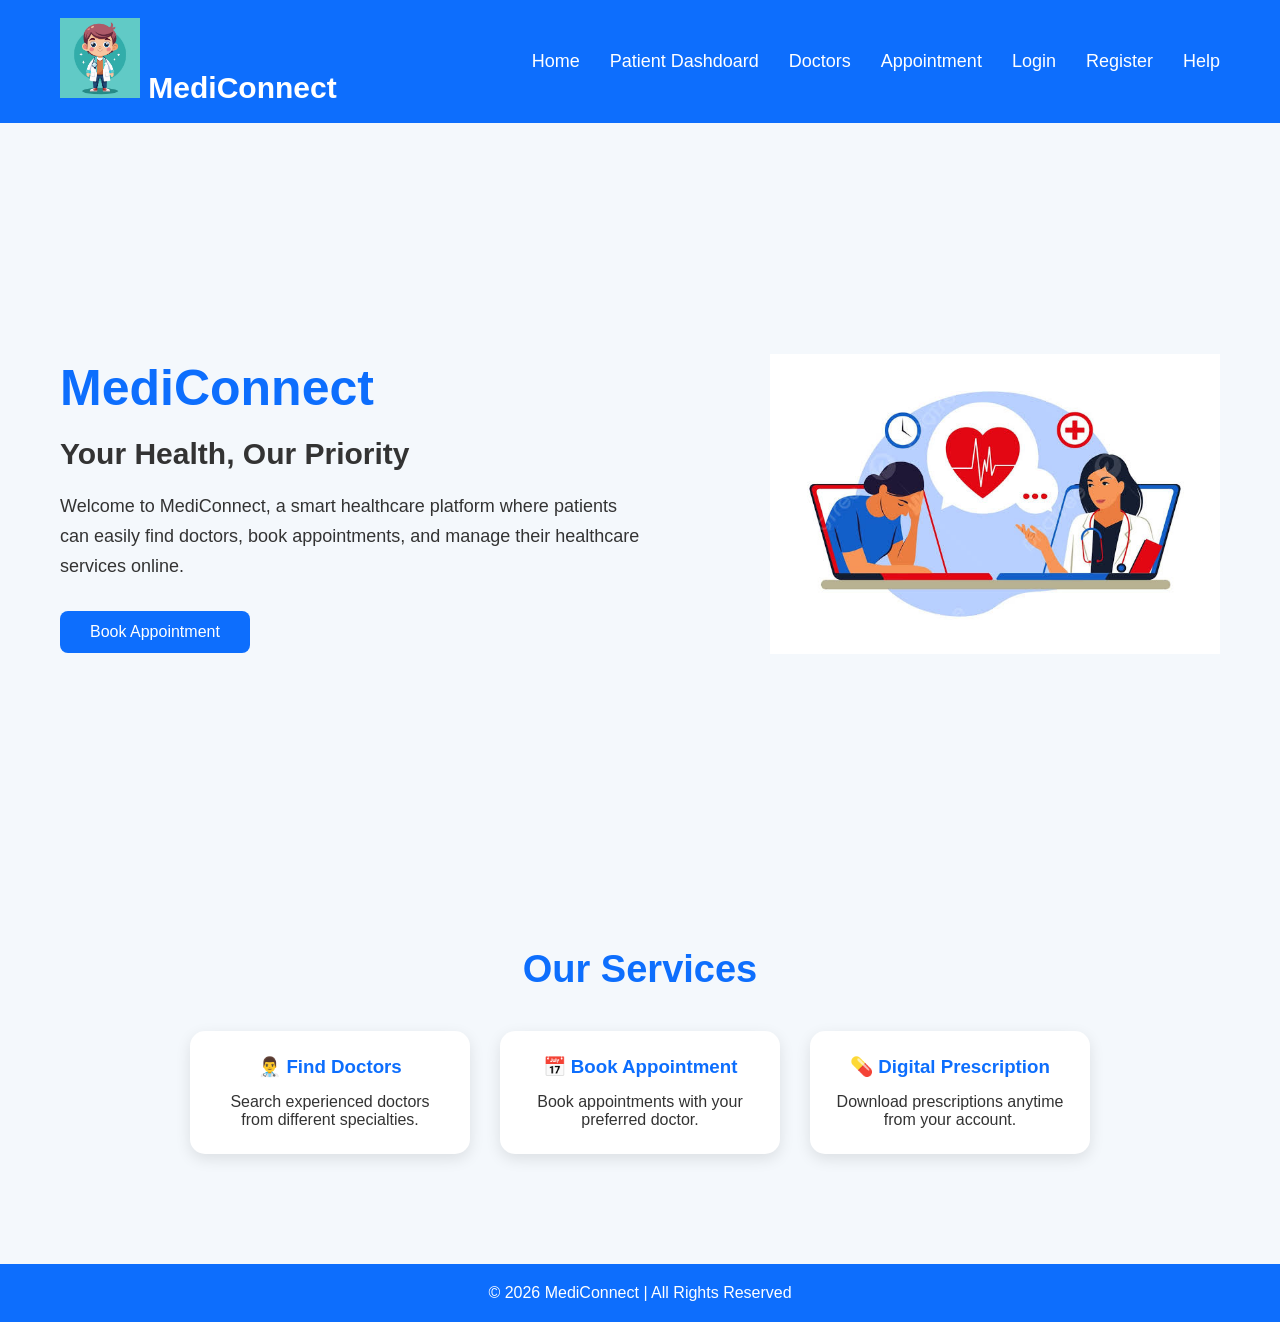
<file: index.html>
<!DOCTYPE html>
<html lang="en">
<head>
    <meta charset="UTF-8">
    <meta name="viewport" content="width=device-width, initial-scale=1.0">
    <title>MediConnect - Home</title>

    <link rel="stylesheet" href="style.css">
    <link rel="icon" type="image/jpeg" href="download.jpg">
</head>

<body>

    <!-- Navbar -->

    <nav class="navbar">


        <div class="logo">
    <img src="images (4).jpg" alt="Logo" class="logo-img">
    <span>MediConnect</span>
    </div>

        <ul class="nav-links">

            <li><a href="index.html">Home</a></li>
            <li><a href="patient-dashboard.html">Patient Dashdoard</a></li>
            <li><a href="doctors.html">Doctors</a></li>
            <li><a href="appointment.html">Appointment</a></li>
            <li><a href="login.html">Login</a></li>
            <li><a href="register.html">Register</a></li>
            <li><a href="help.html">Help</a></li>

        </ul>

    </nav>

    <!-- Home Section -->

    <section class="home">

        <div class="home-content">

            <h1>MediConnect</h1>

            <h3>Your Health, Our Priority</h3>

            <p>
                Welcome to MediConnect, a smart healthcare platform
                where patients can easily find doctors, book appointments,
                and manage their healthcare services online.
            </p>

            <a href="appointment.html" class="btn">
                Book Appointment
            </a>

        </div>

        <div class="home-image">

            <img src="images.jpg" alt="Doctor">

        </div>

    </section>

    <!-- Services -->

    <section class="services">

        <h2>Our Services</h2>

        <div class="service-box">

            <div class="card">

                <h3>👨‍⚕️ Find Doctors</h3>

                <p>
                    Search experienced doctors
                    from different specialties.
                </p>

            </div>

            <div class="card">

                <h3>📅 Book Appointment</h3>

                <p>
                    Book appointments
                    with your preferred doctor.
                </p>

            </div>

            <div class="card">

                <h3>💊 Digital Prescription</h3>

                <p>
                    Download prescriptions
                    anytime from your account.
                </p>

            </div>

        </div>

    </section>

    <!-- Footer -->

    <footer>

        <p>
            © 2026 MediConnect | All Rights Reserved
        </p>

    </footer>

</body>
</html>
</file>
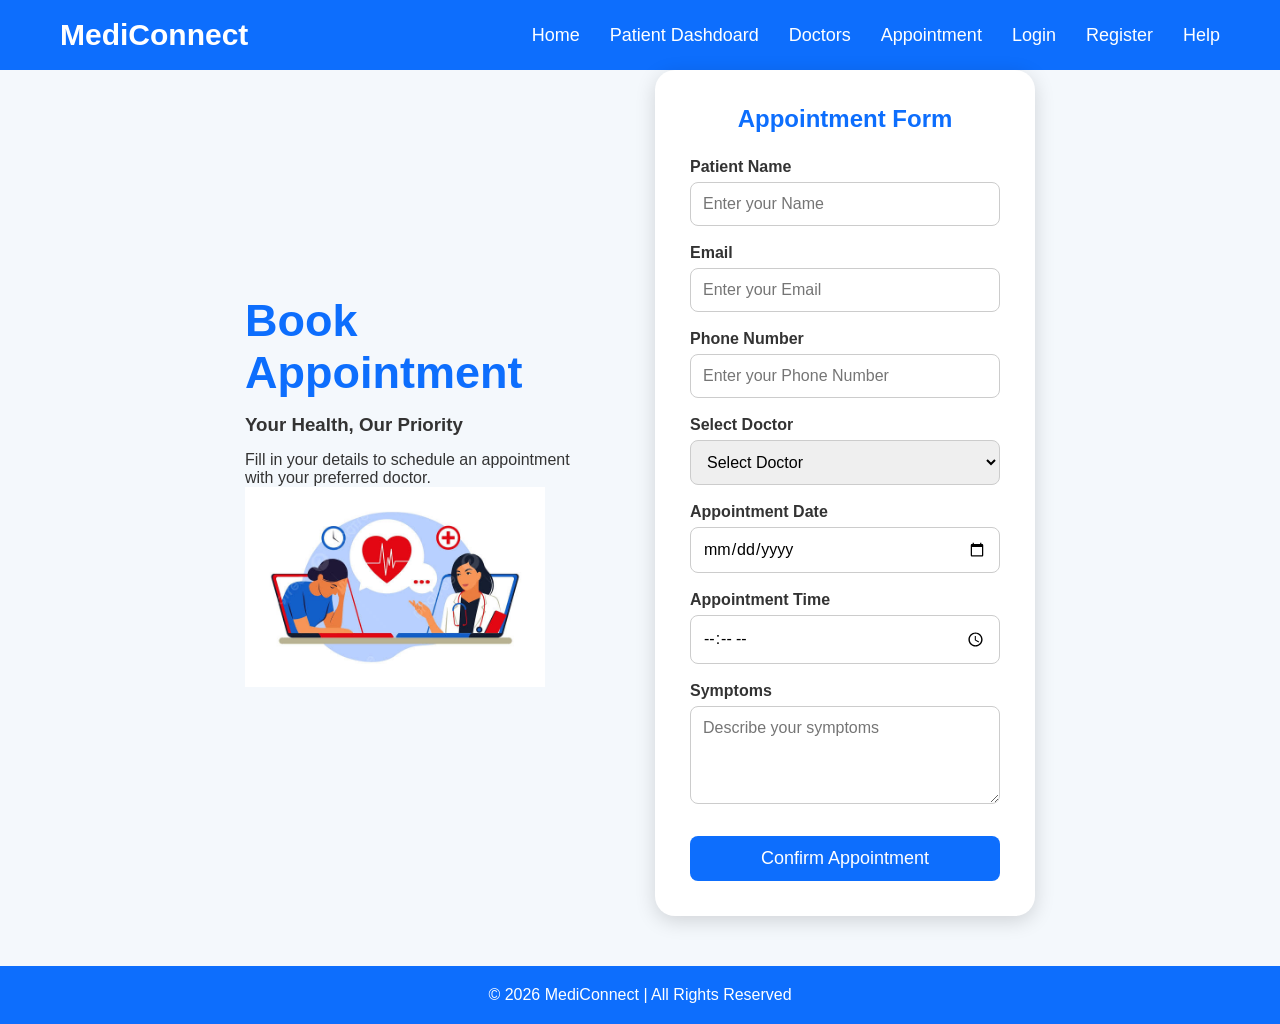
<file: appointment.html>
<!DOCTYPE html>
<html lang="en">
<head>
    <meta charset="UTF-8">
    <meta name="viewport" content="width=device-width, initial-scale=1.0">
    <title>MediConnect - Appointment</title>

    <link rel="stylesheet" href="style.css">
    <link rel="icon" type="image/jpeg" href="download.jpg"></head>

<body>

    <!-- Navbar -->

    <nav class="navbar">

        <div class="logo">MediConnect</div>

        <ul class="nav-links">
            <li><a href="index.html">Home</a></li>
            <li><a href="patient-dashboard.html">Patient Dashdoard</a></li>
            <li><a href="doctors.html">Doctors</a></li>
            <li><a href="appointment.html">Appointment</a></li>
            <li><a href="login.html">Login</a></li>
            <li><a href="register.html">Register</a></li>
            <li><a href="help.html">Help</a></li>
        </ul>

    </nav>

    <!-- Appointment Section -->

    <section class="main-container">

        <div class="left-side-style">

            <h1>Book Appointment</h1>

            <h3>Your Health, Our Priority</h3>

            <p>
                Fill in your details to schedule an appointment
                with your preferred doctor.
            </p>

            <img src="images.jpg" alt="Doctor" width="300">

        </div>

        <div class="login-card">

            <h2>Appointment Form</h2>

            <form>

                <label>Patient Name</label>

                <input
                type="text"
                placeholder="Enter your Name"
                required>

                <label>Email</label>

                <input
                type="email"
                placeholder="Enter your Email"
                required>

                <label>Phone Number</label>

                <input
                type="tel"
                placeholder="Enter your Phone Number"
                required>

                <label>Select Doctor</label>

                <select required>

                    <option>Select Doctor</option>

                    <option>Dr. Priya Sharma</option>

                    <option>Dr. Rahul Kumar</option>

                    <option>Dr. Anitha Rao</option>

                </select>

                <label>Appointment Date</label>

                <input
                type="date"
                required>

                <label>Appointment Time</label>

                <input
                type="time"
                required>

                <label>Symptoms</label>

                <textarea
                rows="4"
                placeholder="Describe your symptoms"></textarea>

                <button type="submit">

                    Confirm Appointment

                </button>

            </form>

        </div>

    </section>

    <footer>

        © 2026 MediConnect | All Rights Reserved

    </footer>

</body>
</html>
</file>
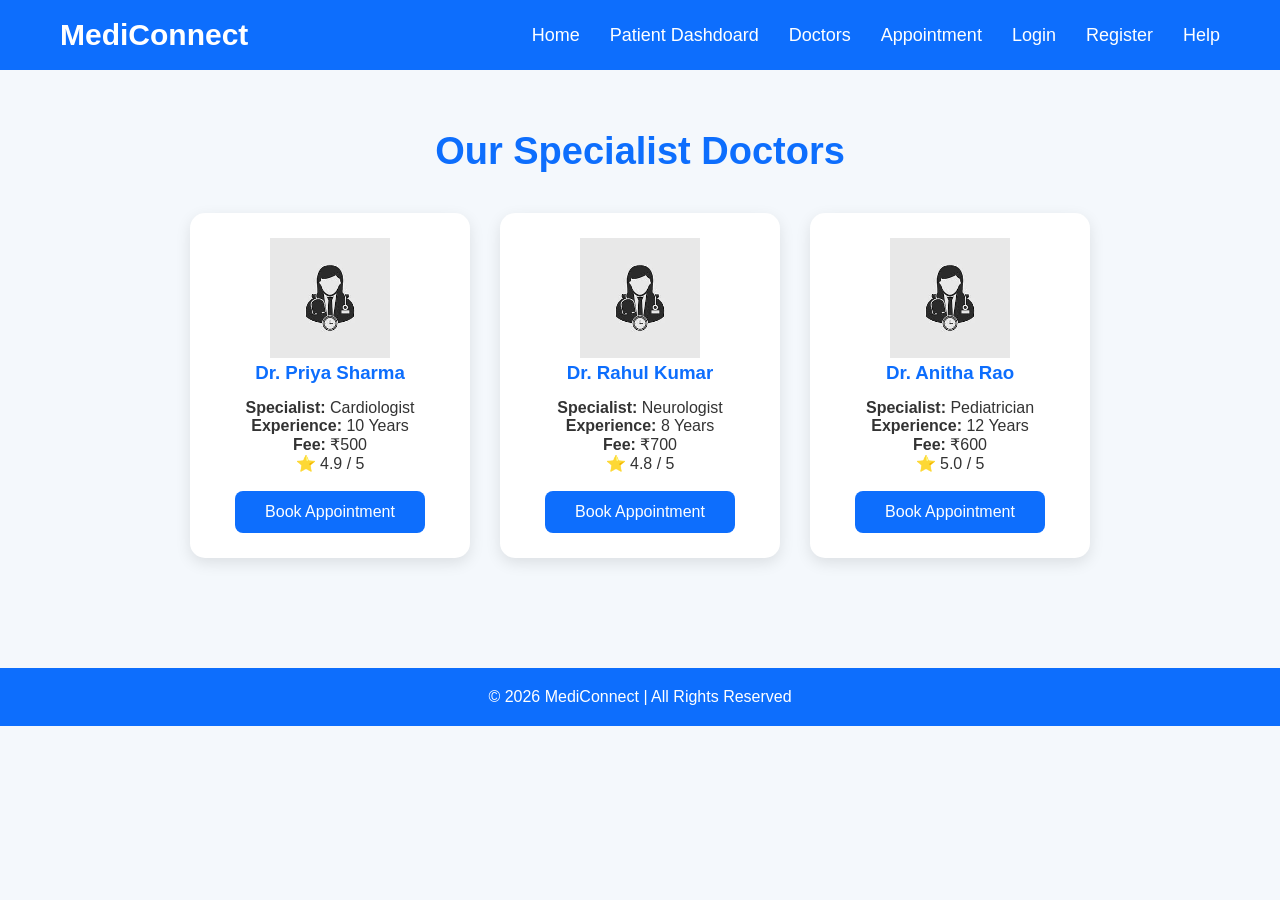
<file: doctors.html>
<!DOCTYPE html>
<html lang="en">
<head>
    <meta charset="UTF-8">
    <meta name="viewport" content="width=device-width, initial-scale=1.0">
    <title>MediConnect - Doctors</title>

    <link rel="stylesheet" href="style.css">
    <link rel="icon" type="image/jpeg" href="download.jpg">
</head>

<body>

    <!-- Navbar -->

    <nav class="navbar">

        <div class="logo">MediConnect</div>

        <ul class="nav-links">
            <li><a href="index.html">Home</a></li>
            <li><a href="patient-dashboard.html">Patient Dashdoard</a></li>
            <li><a href="doctors.html">Doctors</a></li>
            <li><a href="appointment.html">Appointment</a></li>
            <li><a href="login.html">Login</a></li>
            <li><a href="register.html">Register</a></li>
            <li><a href="help.html">Help</a></li>
        </ul>

    </nav>

    <!-- Heading -->

    <section class="services">

        <h2>Our Specialist Doctors</h2>

        <div class="service-box">

            <!-- Doctor 1 -->

            <div class="card">

                <img src="download.jpg" alt="Doctor" width="120">

                <h3>Dr. Priya Sharma</h3>

                <p><strong>Specialist:</strong> Cardiologist</p>

                <p><strong>Experience:</strong> 10 Years</p>

                <p><strong>Fee:</strong> ₹500</p>

                <p>⭐ 4.9 / 5</p>

                <br>

                <a href="appointment.html" class="btn">
                    Book Appointment
                </a>

            </div>

            <!-- Doctor 2 -->

            <div class="card">

                <img src="download.jpg" alt="Doctor" width="120">

                <h3>Dr. Rahul Kumar</h3>

                <p><strong>Specialist:</strong> Neurologist</p>

                <p><strong>Experience:</strong> 8 Years</p>

                <p><strong>Fee:</strong> ₹700</p>

                <p>⭐ 4.8 / 5</p>

                <br>

                <a href="appointment.html" class="btn">
                    Book Appointment
                </a>

            </div>

            <!-- Doctor 3 -->

            <div class="card">

                <img src="download.jpg" alt="Doctor" width="120">

                <h3>Dr. Anitha Rao</h3>

                <p><strong>Specialist:</strong> Pediatrician</p>

                <p><strong>Experience:</strong> 12 Years</p>

                <p><strong>Fee:</strong> ₹600</p>

                <p>⭐ 5.0 / 5</p>

                <br>

                <a href="appointment.html" class="btn">
                    Book Appointment
                </a>

            </div>

        </div>

    </section>

    <!-- Footer -->

    <footer>

        © 2026 MediConnect | All Rights Reserved

    </footer>

</body>
</html>
</file>
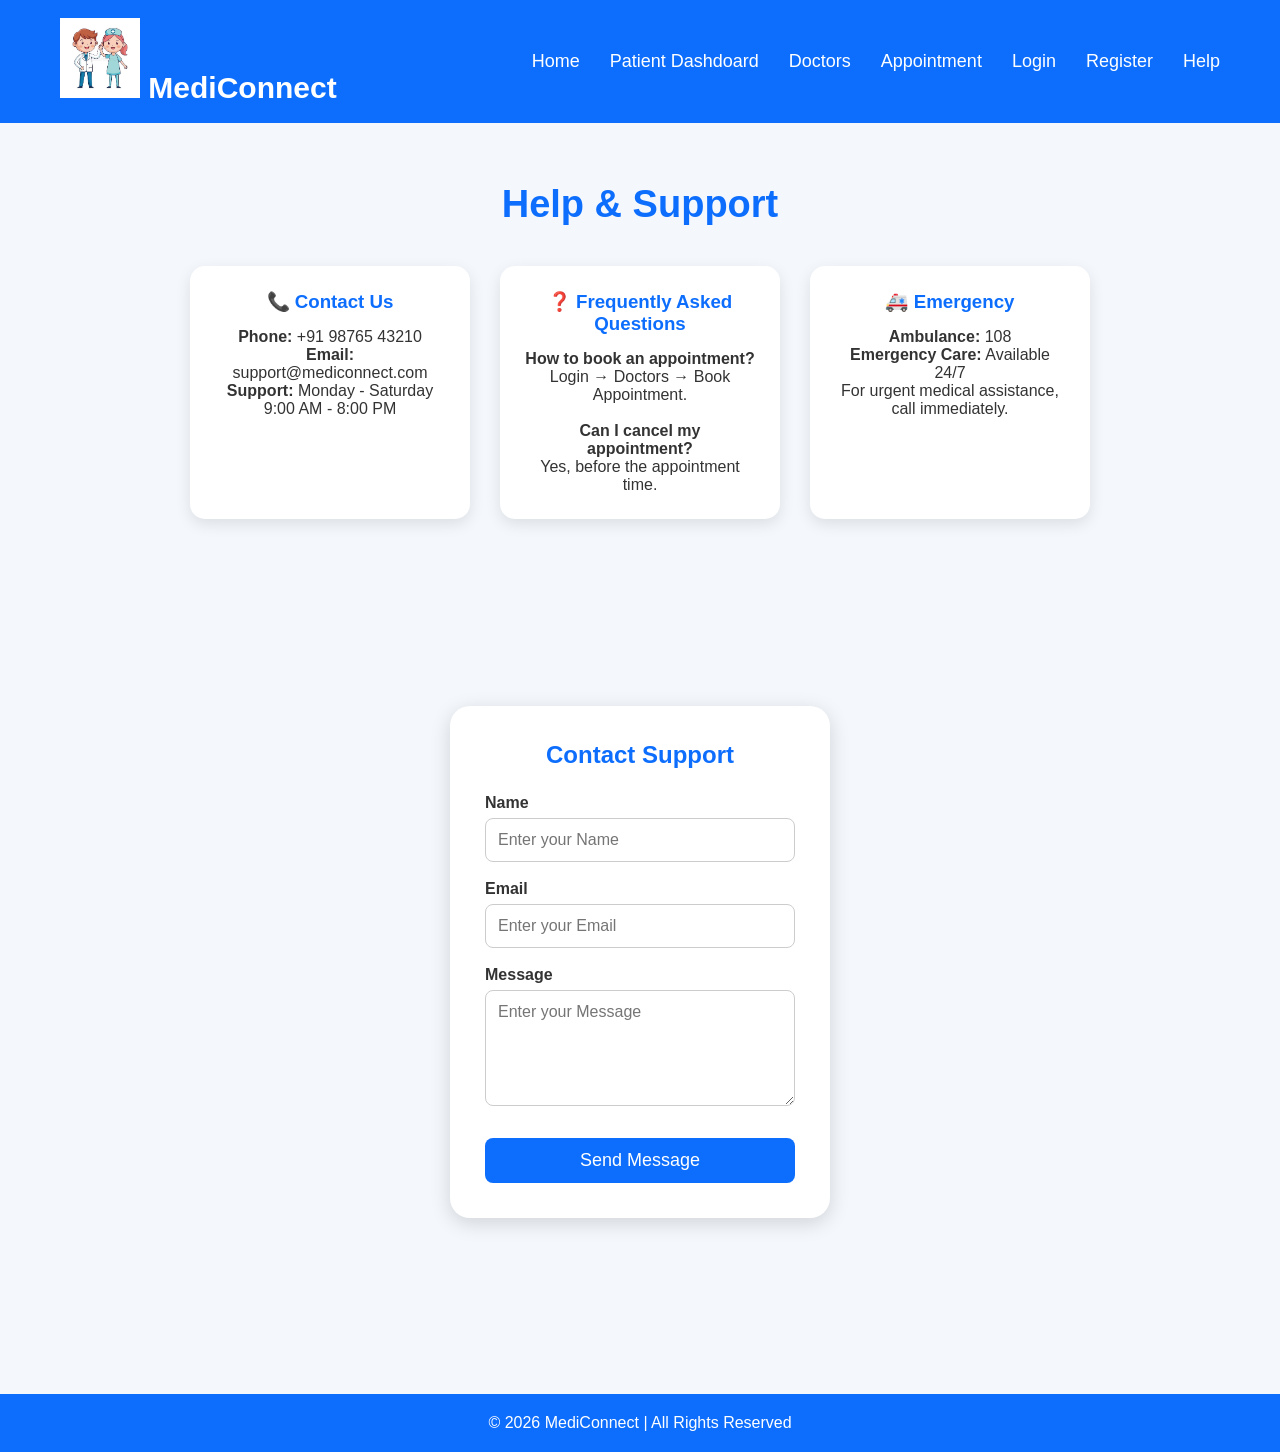
<file: help.html>
<!DOCTYPE html>
<html lang="en">
<head>
    <meta charset="UTF-8">
    <meta name="viewport" content="width=device-width, initial-scale=1.0">
    <title>MediConnect - Help</title>

    <link rel="stylesheet" href="style.css">
    <link rel="icon" type="image/jpeg" href="download.jpg">
</head>

<body>

    <!-- Navbar -->

    <nav class="navbar">

        <div class="logo">
            <img src="images (1).jpg" alt="Logo" class="logo-img">
            <span>MediConnect</span>
        </div>

        <ul class="nav-links">

            <li><a href="index.html">Home</a></li>
            <li><a href="patient-dashboard.html">Patient Dashdoard</a></li>
            <li><a href="doctors.html">Doctors</a></li>
            <li><a href="appointment.html">Appointment</a></li>
            <li><a href="login.html">Login</a></li>
            <li><a href="register.html">Register</a></li>
            <li><a href="help.html">Help</a></li>

        </ul>

    </nav>

    <!-- Help Section -->

    <section class="services">

        <h2>Help & Support</h2>

        <div class="service-box">

            <div class="card">

                <h3>📞 Contact Us</h3>

                <p><strong>Phone:</strong> +91 98765 43210</p>

                <p><strong>Email:</strong> support@mediconnect.com</p>

                <p><strong>Support:</strong> Monday - Saturday</p>

                <p>9:00 AM - 8:00 PM</p>

            </div>

            <div class="card">

                <h3>❓ Frequently Asked Questions</h3>

                <p><strong>How to book an appointment?</strong></p>

                <p>Login → Doctors → Book Appointment.</p>

                <br>

                <p><strong>Can I cancel my appointment?</strong></p>

                <p>Yes, before the appointment time.</p>
                

            </div>

            <div class="card">

                <h3>🚑 Emergency</h3>

                <p><strong>Ambulance:</strong> 108</p>

                <p><strong>Emergency Care:</strong> Available 24/7</p>

                <p>For urgent medical assistance, call immediately.</p>

            </div>

        </div>

    </section>

    <!-- Contact Form -->

    <section class="main-container">

        <div class="login-card">

            <h2 style="text-align:center;">Contact Support</h2>

            <form>

                <label>Name</label>

                <input
                type="text"
                placeholder="Enter your Name"
                required>

                <label>Email</label>

                <input
                type="email"
                placeholder="Enter your Email"
                required>

                <label>Message</label>

                <textarea
                rows="5"
                placeholder="Enter your Message"
                required></textarea>

                <button type="submit">

                    Send Message

                </button>

            </form>

        </div>

    </section>

    <!-- Footer -->

    <footer>

        <p>© 2026 MediConnect | All Rights Reserved</p>

    </footer>

</body>
</html>
</file>
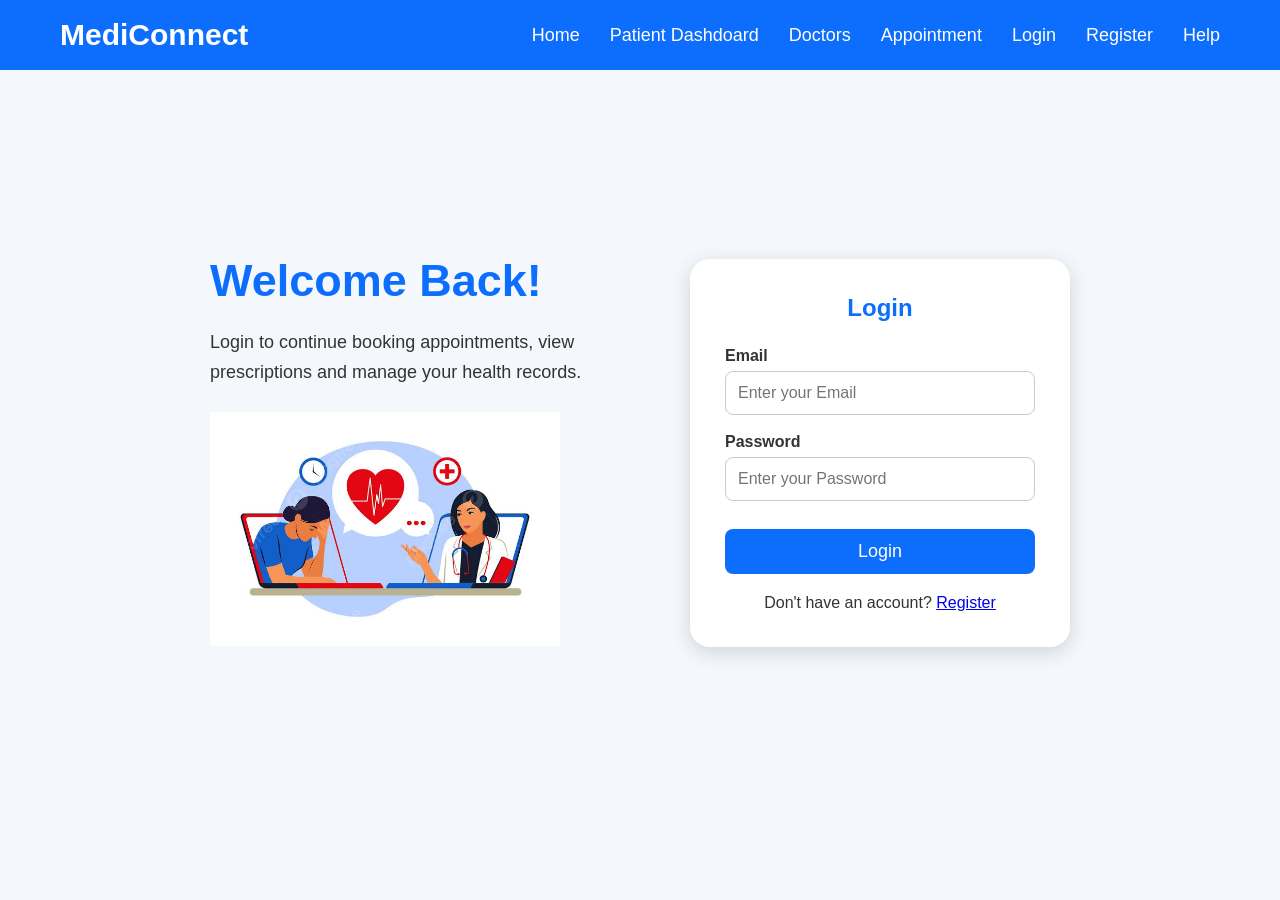
<file: login.html>
<!DOCTYPE html>
<html lang="en">
<head>
    <meta charset="UTF-8">
    <meta name="viewport" content="width=device-width, initial-scale=1.0">
    <title>MediConnect - Login</title>

    <link rel="stylesheet" href="style.css">
    <link rel="icon" type="image/jpeg" href="download.jpg">
</head>

<body>

    <!-- Navbar -->

    <nav class="navbar">

        <div class="logo">MediConnect</div>

        <ul class="nav-links">
            <li><a href="index.html">Home</a></li>
            <li><a href="patient-dashboard.html">Patient Dashdoard</a></li>
            <li><a href="doctors.html">Doctors</a></li>
            <li><a href="appointment.html">Appointment</a></li>
            <li><a href="login.html">Login</a></li>
            <li><a href="register.html">Register</a></li>
            <li><a href="help.html">Help</a></li>
        </ul>

    </nav>

    <!-- Login -->

    <section class="login-section">

        <div class="login-left">

            <h1>Welcome Back!</h1>

            <p>
                Login to continue booking appointments,
                view prescriptions and manage your health records.
            </p>

            <img src="images.jpg" alt="Doctor">

        </div>

        <div class="login-card">

            <h2>Login</h2>

            <form>

                <label>Email</label>

                <input
                    type="email"
                    placeholder="Enter your Email"
                    required>

                <label>Password</label>

                <input
                    type="password"
                    placeholder="Enter your Password"
                    required>

                <button type="submit">
                    Login
                </button>

            </form>

            <p class="register-link">
                Don't have an account?
                <a href="register.html">Register</a>
            </p>

        </div>

    </section>

</body>
</html>
</file>
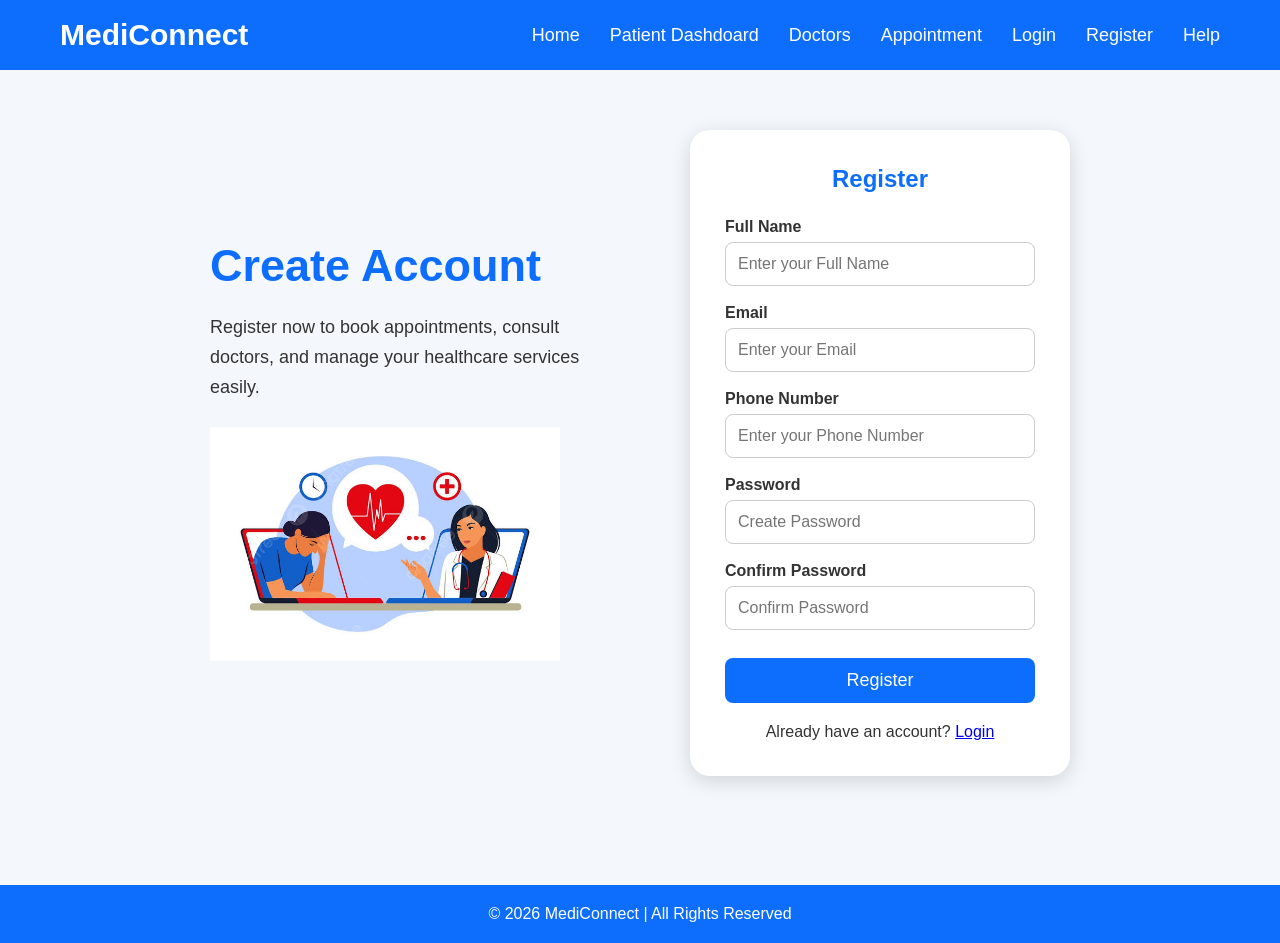
<file: register.html>
<!DOCTYPE html>
<html lang="en">
<head>
    <meta charset="UTF-8">
    <meta name="viewport" content="width=device-width, initial-scale=1.0">
    <title>MediConnect - Register</title>

    <link rel="stylesheet" href="style.css">
    <link rel="icon" type="image/jpeg" href="download.jpg">
</head>

<body>

    <!-- Navbar -->

    <nav class="navbar">

        <div class="logo">MediConnect</div>

        <ul class="nav-links">

            <li><a href="index.html">Home</a></li>
            <li><a href="patient-dashboard.html">Patient Dashdoard</a></li>
            <li><a href="doctors.html">Doctors</a></li>
            <li><a href="appointment.html">Appointment</a></li>
            <li><a href="login.html">Login</a></li>
            <li><a href="register.html">Register</a></li>
            <li><a href="help.html">Help</a></li>
        </ul>

    </nav>

    <!-- Register Section -->

    <section class="login-section">

        <div class="login-left">

            <h1>Create Account</h1>

            <p>
                Register now to book appointments,
                consult doctors, and manage your healthcare
                services easily.
            </p>

            <img src="images.jpg" alt="Doctor">

        </div>

        <div class="login-card">

            <h2>Register</h2>

            <form>

                <label>Full Name</label>

                <input
                    type="text"
                    placeholder="Enter your Full Name"
                    required>

                <label>Email</label>

                <input
                    type="email"
                    placeholder="Enter your Email"
                    required>

                <label>Phone Number</label>

                <input
                    type="tel"
                    placeholder="Enter your Phone Number"
                    required>

                <label>Password</label>

                <input
                    type="password"
                    placeholder="Create Password"
                    required>

                <label>Confirm Password</label>

                <input
                    type="password"
                    placeholder="Confirm Password"
                    required>

                <button type="submit">

                    Register

                </button>

            </form>

            <p class="register-link">

                Already have an account?

                <a href="login.html">Login</a>

            </p>

        </div>

    </section>

    <footer>

        © 2026 MediConnect | All Rights Reserved

    </footer>

</body>
</html>
</file>
<file: style.css>
/* ===========================
   GLOBAL SETTINGS
=========================== */

*{
    margin:0;
    padding:0;
    box-sizing:border-box;
    font-family:Arial, Helvetica, sans-serif;
}

body{
    background:#f4f8fc;
    color:#333;
}

/* ===========================
   NAVBAR
=========================== */

.navbar{
    display:flex;
    justify-content:space-between;
    align-items:center;

    background:#0d6efd;
    padding:18px 60px;
}

.logo{
    color:white;
    font-size:30px;
    font-weight:bold;
   
}
.logo-img{
    width: 80px;
    height: 80px;
}

.nav-links{
    list-style:none;
    display:flex;
    gap:30px;
}

.nav-links a{
    text-decoration:none;
    color:white;
    font-size:18px;
    transition:0.3s;
}

.nav-links a:hover{
    color:yellow;
}

/* ===========================
   HOME SECTION
=========================== */

.home{
    display:flex;
    justify-content:space-between;
    align-items:center;

    padding:60px;
    min-height:85vh;
}

.home-content{
    width:50%;
}

.home-content h1{
    font-size:50px;
    color:#0d6efd;
    margin-bottom:20px;
}

.home-content h3{
    font-size:30px;
    margin-bottom:20px;
}

.home-content p{
    font-size:18px;
    line-height:30px;
    margin-bottom:30px;
}

.home-image img{
    width:450px;
}

/* ===========================
   BUTTON
=========================== */

.btn{
    display:inline-block;

    background:#0d6efd;

    color:white;

    text-decoration:none;

    padding:12px 30px;

    border-radius:8px;

    transition:0.3s;
}

.btn:hover{

    background:#084298;

}

/* ===========================
   SERVICES
=========================== */

.services{

    text-align:center;

    padding:60px;

}

.services h2{

    font-size:38px;

    color:#0d6efd;

    margin-bottom:40px;

}

.service-box{

    display:flex;

    justify-content:center;

    gap:30px;

    flex-wrap:wrap;

}

.card{

    width:280px;

    background:white;

    padding:25px;

    border-radius:15px;

    box-shadow:0 5px 15px rgba(0,0,0,.1);

    transition:.3s;

}

.card:hover{

    transform:translateY(-8px);

}

.card h3{

    color:#0d6efd;

    margin-bottom:15px;

}

/* ===========================  FOOTER=========================== */

footer{

    background:#0d6efd;

    color:white;

    text-align:center;

    padding:18px;

}

footer{
    background:#0d6efd;
    color:white;
    text-align:center;
    padding:20px;
    margin-top:50px;
}

/* =========================== LOGIN / REGISTER=========================== */

.main-container{

    display:flex;

    justify-content:center;

    align-items:center;

    gap:60px;

    min-height:85vh;

}

.left-side-style{

    width:350px;

}

.left-side-style h1{

    color:#0d6efd;

    font-size:45px;

    margin-bottom:15px;

}

.left-side-style h3{

    margin-bottom:15px;

}

.login-page-style{

    width:360px;

    background:white;

    padding:30px;

    border-radius:15px;

    box-shadow:0 5px 15px rgba(0,0,0,.15);

}

label{

    font-weight:bold;

}

input,
select,
textarea{

    width:100%;

    padding:12px;

    margin-top:6px;

    margin-bottom:18px;

    border:1px solid #ccc;

    border-radius:8px;

    font-size:16px;

}

button{

    width:100%;

    background:#0d6efd;

    color:white;

    border:none;

    padding:12px;

    border-radius:8px;

    font-size:18px;

    cursor:pointer;

}

button:hover{

    background:#084298;

}

.image-section img{

    width:400px;

}

/* =========================== RESPONSIVE=========================== */

@media(max-width:900px){

.home,
.main-container{

    flex-direction:column;

    text-align:center;

}

.home-content{

    width:100%;

}

.home-image img,
.image-section img{

    width:280px;

}

.navbar{

    flex-direction:column;

    gap:20px;

}

.nav-links{

    flex-direction:column;

    text-align:center;

}

}
/* ================= LOGIN PAGE ================= */

.login-section{

    display:flex;

    justify-content:center;

    align-items:center;

    gap:80px;

    min-height:85vh;

}

.login-left{

    width:400px;

}

.login-left h1{

    color:#0d6efd;

    font-size:45px;

    margin-bottom:20px;

}

.login-left p{

    font-size:18px;

    line-height:30px;

    margin-bottom:25px;

}

.login-left img{

    width:350px;

}

.login-card{

    width:380px;

    background:white;

    padding:35px;

    border-radius:20px;

    box-shadow:0 5px 20px rgba(0,0,0,.15);

}

.login-card h2{

    text-align:center;

    margin-bottom:25px;

    color:#0d6efd;

}

.login-card button{

    margin-top:10px;

}

.register-link{

    text-align:center;

    margin-top:20px;

}
</file>
